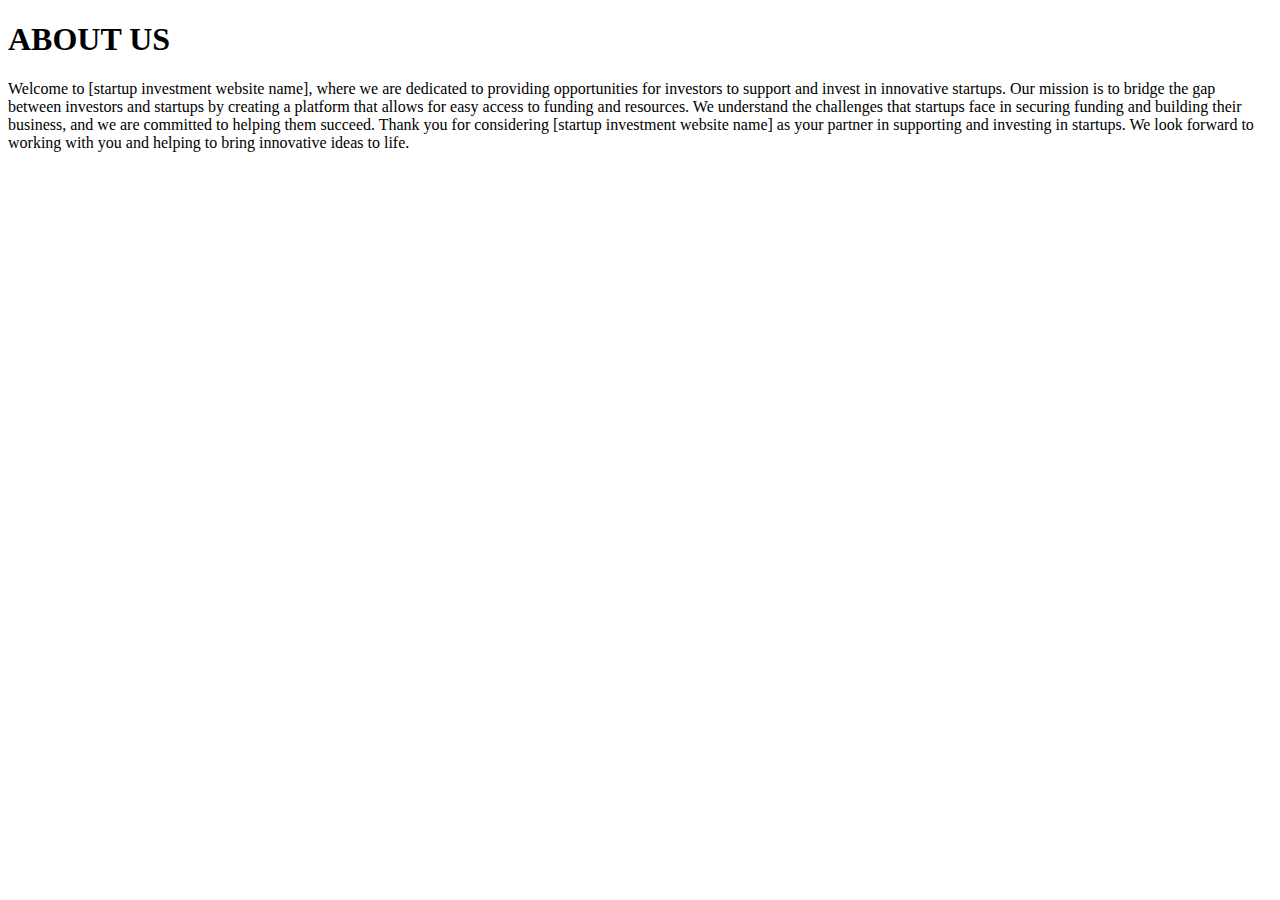
<file: index.html>
<!DOCTYPE html>
<html lang="en">
<head>
    <meta charset="UTF-8">
    <meta http-equiv="X-UA-Compatible" content="IE=edge">
    <meta name="viewport" content="width=device-width, initial-scale=1.0">
    <title>ABOUT US</title>
</head>
<body>
    <h1>ABOUT US</h1>
    <p1>
        Welcome to [startup investment website name], where we are dedicated to providing opportunities for investors to support and invest in innovative startups.
    </p1> 
    <p2>
        Our mission is to bridge the gap between investors and startups by creating a platform that allows for easy access to funding and resources. We understand the challenges that startups face in securing funding and building their business, and we are committed to helping them succeed.
    </p2>
    <p3>
        Thank you for considering [startup investment website name] as your partner in supporting and investing in startups. We look forward to working with you and helping to bring innovative ideas to life.
    </p3>
</body>
</html>
</file>
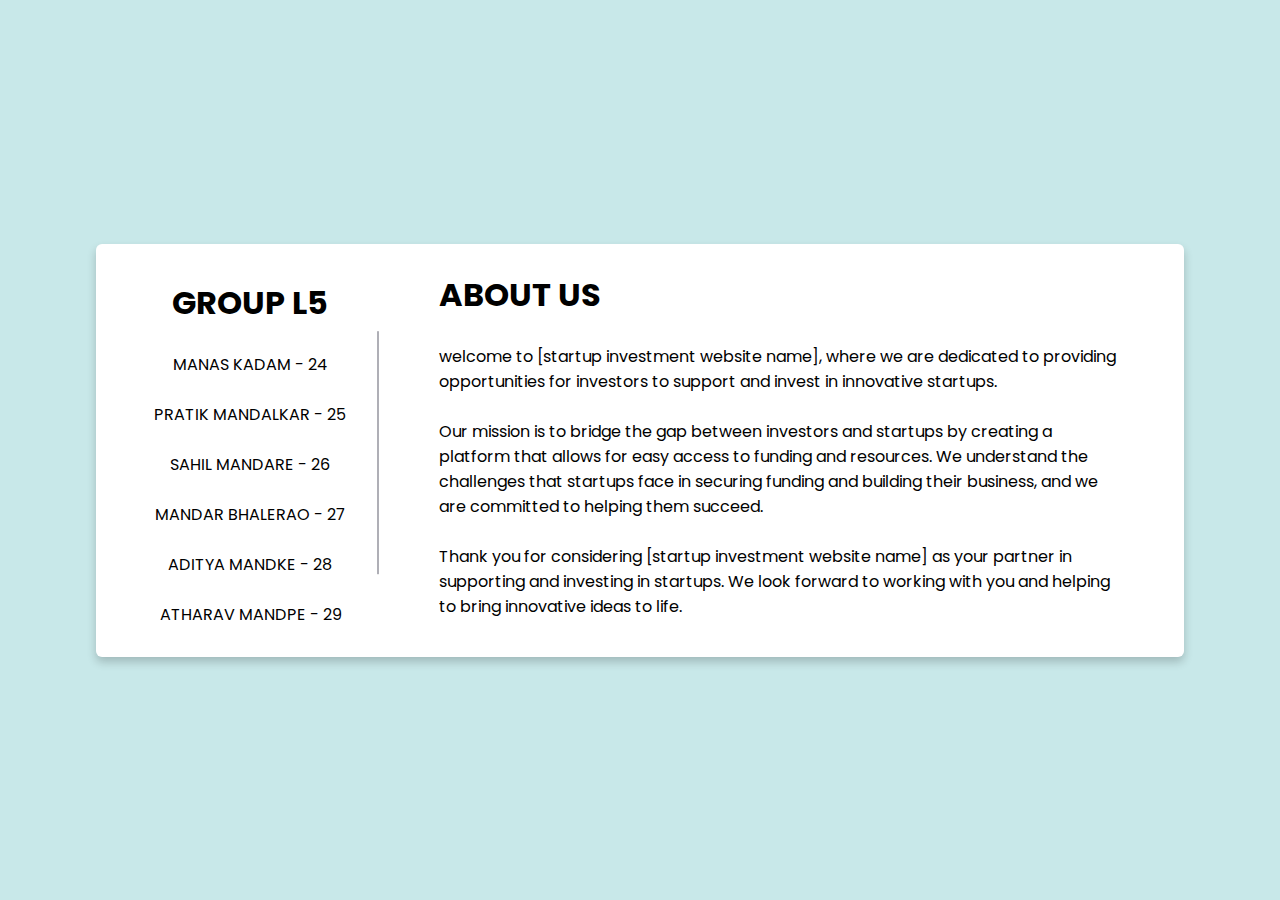
<file: about.html>
<!DOCTYPE html>
<!-- Created By CodingLab - www.codinglabweb.com -->
<html lang="en" dir="ltr">

<head>
    <meta charset="UTF-8">
    <title> Contact Us Form | CodingLab </title>
    <link rel="stylesheet" href="style.css">
    <!-- Fontawesome CDN Link -->
    <link rel="stylesheet" href="https://cdnjs.cloudflare.com/ajax/libs/font-awesome/5.15.2/css/all.min.css" />
    <meta name="viewport" content="width=device-width, initial-scale=1.0">
</head>

<body>
    <div class="container">
        <div class="content">
            <div class="left-side">
                <h1>GROUP L5</h1>
                <p><br>MANAS KADAM - 24</br></p>
                <p><br>PRATIK MANDALKAR - 25</br></p>
                <p><br>SAHIL MANDARE - 26</br></p>
                <p><br>MANDAR BHALERAO - 27</br></p>
                <p><br>ADITYA MANDKE - 28</br></p>
                <p><br>ATHARAV MANDPE - 29</br></p>

            </div>
            <div class="right-side">
                <h1>ABOUT US</h1>
                <p> <br>welcome to [startup investment website name], where we are dedicated to providing opportunities for
                    investors to support and invest in innovative startups.</br><br>
                    Our mission is to bridge the gap between investors and startups by creating a platform that allows
                    for easy access to funding and resources. We understand
                    the challenges that startups face in securing funding and building their business, and we are
                    committed to helping them succeed.</br><br>
                    Thank you for considering [startup investment website name] as your partner in supporting and investing in startups.
                     We look forward to working with you and helping to bring innovative ideas to life.</br>
                </p>

            </div>
           
            </form>
        </div>
    </div>
    </div>
</body>

</html>
</file>
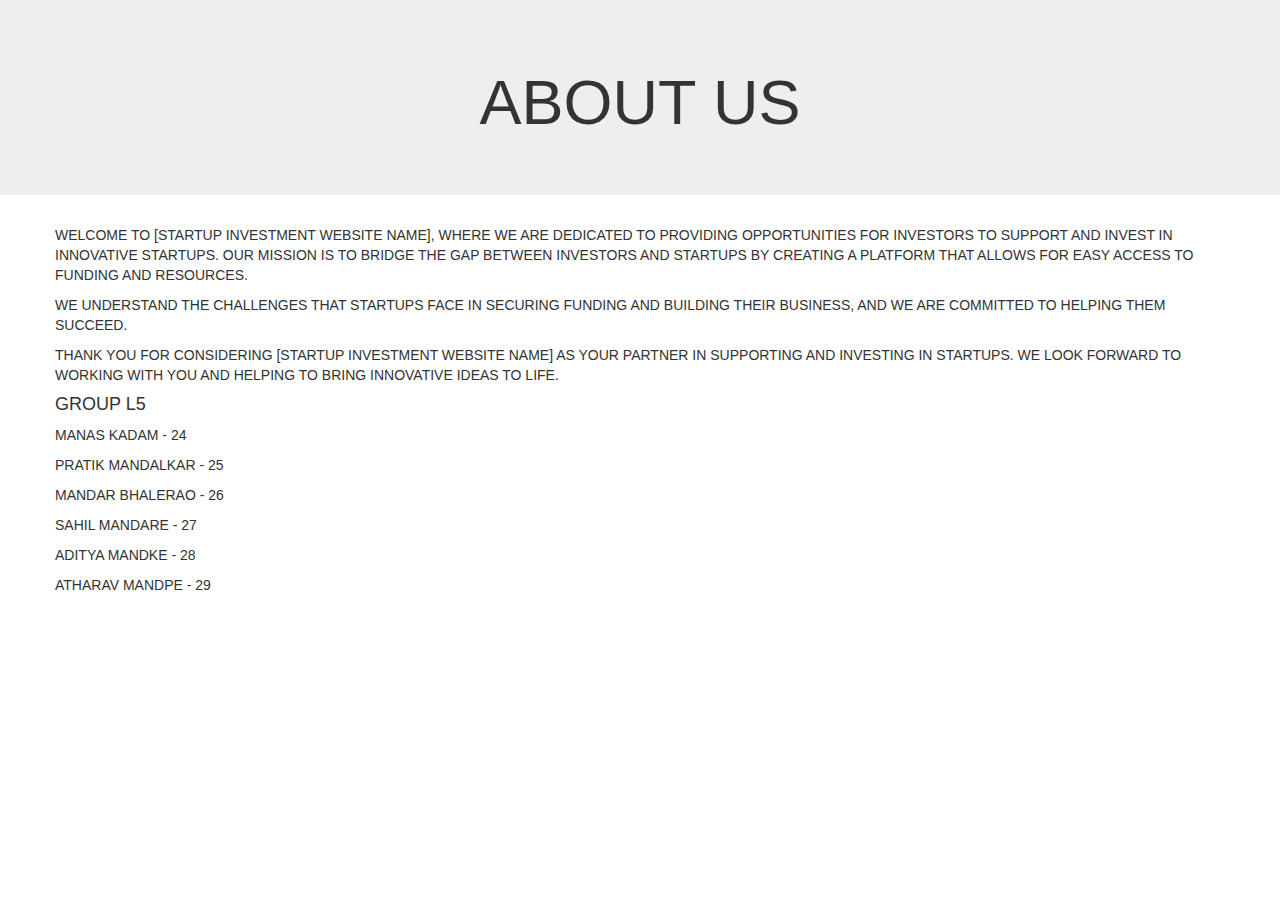
<file: ABOUTUS.html>
<!DOCTYPE html>
<html lang="en">
<head>
  <title>Bootstrap Example</title>
  <meta charset="utf-8">
  <meta name="viewport" content="width=device-width, initial-scale=5">
  <link rel="stylesheet" href="https://maxcdn.bootstrapcdn.com/bootstrap/3.4.1/css/bootstrap.min.css">
  <script src="https://ajax.googleapis.com/ajax/libs/jquery/3.6.4/jquery.min.js"></script>
  <script src="https://maxcdn.bootstrapcdn.com/bootstrap/3.4.1/js/bootstrap.min.js"></script>
</head>
<body>

<div class="jumbotron text-center">
  <h1>ABOUT US</h1>
</div>
  
<div class="container">
  <div class="row">
    <div class="col-sm-4-text-capitalized">
      <p class="text-uppercase">Welcome to [startup investment website name], where we are dedicated to providing opportunities for investors to support and invest in innovative startups.
     Our mission is to bridge the gap between investors and startups by creating a platform that allows for easy access to funding and resources.</p>
      <p class="text-uppercase"> We understand the challenges that startups face in securing funding and building their business, and we are committed to helping them succeed.</p>
      <p class="text-uppercase">
        Thank you for considering [startup investment website name] as your partner in supporting and investing in startups. We look forward to working with you and helping to bring innovative ideas to life.
      </p>
    </div>
    <div class="col-sm-4-LEFT">
        <h4>GROUP L5</h4>
        <P>MANAS KADAM - 24</P>
        <P>PRATIK MANDALKAR - 25</P>
        <P>MANDAR BHALERAO - 26</P>
        <P>SAHIL MANDARE - 27</P>
        <P>ADITYA MANDKE - 28</P>
        <P>ATHARAV MANDPE - 29</P>

  </div>
</div>

</body>
</html>
</file>
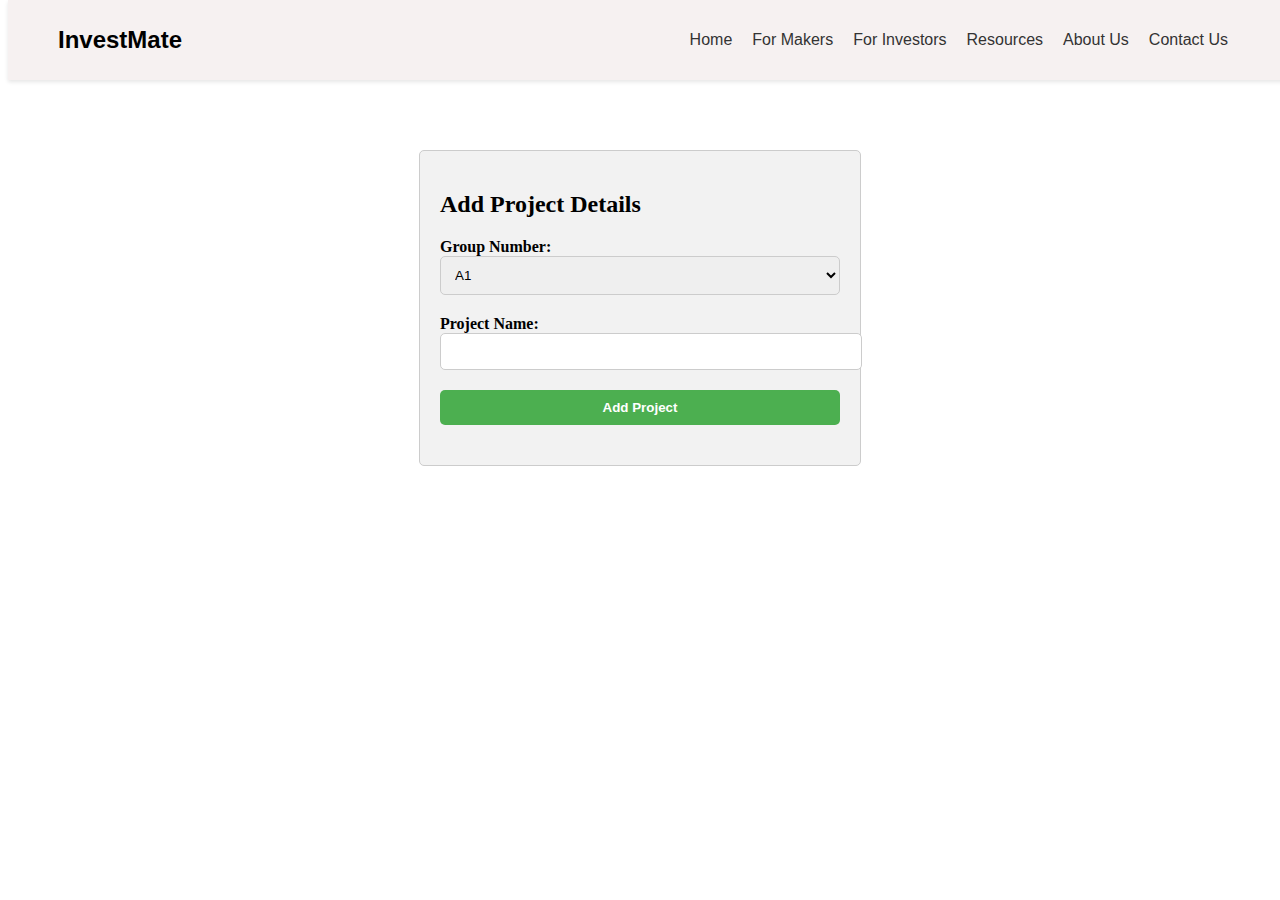
<file: addproject.html>
<!DOCTYPE html>
<html>

<head>
    <title>Add Project Details</title>
    <style>
        .container {
            max-width: 400px;
            margin: 0 auto;
            padding: 20px;
            border: 1px solid #ccc;
            border-radius: 5px;
            background-color: #f2f2f2;
        }

        .form-group {
            margin-bottom: 20px;
        }

        .form-group label {
            display: block;
            font-weight: bold;
        }

        .form-group input,
        .form-group textarea,
        .form-group select {
            width: 100%;
            padding: 10px;
            border-radius: 5px;
            border: 1px solid #ccc;
        }

        .form-group textarea {
            resize: vertical;
        }

        .form-group .btn-submit {
            width: 100%;
            padding: 10px;
            border-radius: 5px;
            border: none;
            background-color: #4CAF50;
            color: #fff;
            font-weight: bold;
        }
    </style>
</head>
<link rel="stylesheet" href="commonStyle.css">

<body>
    <div class="nvbr">
        <nav>
            <div class="logo">
                <h1>InvestMate</h1>
            </div>
            <ul class="nav-links">
                <li><a href="../home.html">Home</a></li>
                <li><a href="register.php">For Makers</a></li>
                <li><a href="../investorLogin/register.php">For Investors</a></li>
                <li><a href="#">Resources</a></li>
                <li><a href="../about.html">About Us</a></li>
                <li><a href="../contact.html">Contact Us</a></li>
            </ul>
        </nav>
    </div>

    <div class="container">
        <h2>Add Project Details</h2>
        <form method="POST" action="submit_project.php">

            <div class="form-group">
                <label for="group_number">Group Number:</label>
                <select name="group_number" required>
                    <optgroup label="Division A">
                        <option value="A1">A1</option>
                        <option value="A2">A2</option>
                        
                        <option value="A2">A2</option>
                        <option value="A3">A3</option>
                        <option value="A4">A4</option>
                        <option value="A5">A5</option>
                        <option value="A6">A6</option>
                        <option value="A7">A7</option>
                        <option value="A8">A8</option>
                        <option value="A9">A9</option>
                        <option value="A10">A10</option>
                        <option value="A11">A11</option>
                        <option value="A12">A12</option>
                    </optgroup>

                    <optgroup label="Division B">
                        <option value="B1">B1</option>
                        <option value="B2">B2</option>
                        <option value="B3">B3</option>
                        <option value="B4">B4</option>
                        <option value="B5">B5</option>
                        <option value="B6">B6</option>
                        <option value="B7">B7</option>
                        <option value="B8">B8</option>
                        <option value="B9">B9</option>
                        <option value="B10">B10</option>
                        <option value="B11">B11</option>
                        <option value="B12">B12</option>
                    </optgroup>

                    <optgroup label="Division C">
                        <option value="C1">C1</option>
                        <option value="C2">C2</option>
                        <option value="C3">C3</option>
                        <option value="C4">C4</option>
                        <option value="C5">C5</option>
                        <option value="C6">C6</option>
                        <option value="C7">C7</option>
                        <option value="C8">C8</option>
                        <option value="C9">C9</option>
                        <option value="C10">C10</option>
                        <option value="C11">C11</option>
                        <option value="C12">C12</option>
                    </optgroup>

                    <optgroup label="Group D">
                        <option value="D1">D1</option>
                        <option value="D2">D2</option>
                        <option value="D3">D3</option>
                        <option value="D4">D4</option>
                        <option value="D5">D5</option>
                        <option value="D6">D6</option>
                        <option value="D7">D7</option>
                        <option value="D8">D8</option>
                        <option value="D9">D9</option>
                        <option value="D10">D10</option>
                        <option value="D11">D11</option>
                        <option value="D12">D12</option>
                    </optgroup>

                    <optgroup label="Group E">
                        <option value="E1">E1</option>
                        <option value="E2">E2</option>
                        <option value="E3">E3</option>
                        <option value="E4">E4</option>
                        <option value="E5">E5</option>
                        <option value="E6">E6</option>
                        <option value="E7">E7</option>
                        <option value="E8">E8</option>
                        <option value="E9">E9</option>
                        <option value="E10">E10</option>
                        <option value="E11">E11</option>
                        <option value="E12">E12</option>
                    </optgroup>

                    <optgroup label="Group F">
                        <option value="F1">F1</option>
                        <option value="F2">F2</option>
                        <option value="F3">F3</option>
                        <option value="F4">F4</option>
                        <option value="F5">F5</option>
                        <option value="F6">F6</option>
                        <option value="F7">F7</option>
                        <option value="F8">F8</option>
                        <option value="F9">F9</option>
                        <option value="F10">F10</option>
                        <option value="F11">F11</option>
                        <option value="F12">F12</option>
                    </optgroup>

                    <optgroup label="Group G">
                        <option value="G1">G1</option>
                        <option value="G2">G2</option>
                        <option value="G3">G3</option>
                        <option value="G4">G4</option>
                        <option value="G5">G5</option>
                        <option value="G6">G6</option>
                        <option value="G7">G7</option>
                        <option value="G8">G8</option>
                        <option value="G9">G9</option>
                        <option value="G10">G10</option>
                        <option value="G11">G11</option>
                        <option value="G12">G12</option>
                    </optgroup>

                    <optgroup label="Group H">
                        <option value="H1">H1</option>
                        <option value="H2">H2</option>
                        <option value="H3">H3</option>
                        <option value="H4">H4</option>
                        <option value="H5">H5</option>
                        <option value="H6">H6</option>
                        <option value="H7">H7</option>
                        <option value="H8">H8</option>
                        <option value="H9">H9</option>
                        <option value="H10">H10</option>
                        <option value="H11">H11</option>
                        <option value="H12">H12</option>
                    </optgroup>


                    <optgroup label="Group I">
                        <option value="I1">I1</option>
                        <option value="I2">I2</option>
                        <option value="I3">I3</option>
                        <option value="I4">I4</option>
                        <option value="I5">I5</option>
                        <option value="I6">I6</option>
                        <option value="I7">I7</option>
                        <option value="I8">I8</option>
                        <option value="I9">I9</option>
                        <option value="I10">I10</option>
                        <option value="I11">I11</option>
                        <option value="I12">I12</option>
                    </optgroup>

                    <optgroup label="Group J">
                        <option value="J1">J1</option>
                        <option value="J2">J2</option>
                        <option value="J3">J3</option>
                        <option value="J4">J4</option>
                        <option value="J5">J5</option>
                        <option value="J6">J6</option>
                        <option value="J7">J7</option>
                        <option value="J8">J8</option>
                        <option value="J9">J9</option>
                        <option value="J10">J10</option>
                        <option value="J11">J11</option>
                        <option value="J12">J12</option>
                    </optgroup>

                    <optgroup label="Group K">
                        <option value="K1">K1</option>
                        <option value="K2">K2</option>
                        <option value="K3">K3</option>
                        <option value="K4">K4</option>
                        <option value="K5">K5</option>
                        <option value="K6">K6</option>
                        <option value="K7">K7</option>
                        <option value="K8">K8</option>
                        <option value="K9">K9</option>
                        <option value="K10">K10</option>
                        <option value="K11">K11</option>
                        <option value="K12">K12</option>
                    </optgroup>

                    <optgroup label="Group L">
                        <option value="L1">L1</option>
                        <option value="L2">L2</option>
                        <option value="L3">L3</option>
                        <option value="L4">L4</option>
                        <option value="L5">L5</option>
                        <option value="L6">L6</option>
                        <option value="L7">L7</option>
                        <option value="L8">L8</option>
                        <option value="L9">L9</option>
                        <option value="L10">L10</option>
                        <option value="L11">L11</option>
                        <option value="L12">L12</option>
                    </optgroup>

                    <optgroup label="Group M">
                        <option value="M1">M1</option>
                        <option value="M2">M2</option>
                        <option value="M3">M3</option>
                        <option value="M4">M4</option>
                        <option value="M5">M5</option>
                        <option value="M6">M6</option>
                        <option value="M7">M7</option>
                        <option value="M8">M8</option>
                        <option value="M9">M9</option>
                        <option value="M10">M10</option>
                        <option value="M11">M11</option>
                        <option value="M12">M12</option>
                    </optgroup>

                    <optgroup label="Group N">
                        <option value="N1">N1</option>
                        <option value="N2">N2</option>
                        <option value="N3">N3</option>
                        <option value="N4">N4</option>
                        <option value="N5">N5</option>
                        <option value="N6">N6</option>
                        <option value="N7">N7</option>
                        <option value="N8">N8</option>
                        <option value="N9">N9</option>
                        <option value="N10">N10</option>
                        <option value="N11">N11</option>
                        <option value="N12">N12</option>
                    </optgroup>

                    <optgroup label="Group O">
                        <option value="O1">O1</option>
                        <option value="O2">O2</option>
                        <option value="O3">O3</option>
                        <option value="O4">O4</option>
                        <option value="O5">O5</option>
                        <option value="O6">O6</option>
                        <option value="O7">O7</option>
                        <option value="O8">O8</option>
                        <option value="O9">O9</option>
                        <option value="O10">O10</option>
                        <option value="O11">O11</option>
                        <option value="O12">O12</option>
                    </optgroup>

                    <optgroup label="Group P">
                        <option value="P1">P1</option>
                        <option value="P2">P2</option>
                        <option value="P3">P3</option>
                        <option value="P4">P4</option>
                        <option value="P5">P5</option>
                        <option value="P6">P6</option>
                        <option value="P7">P7</option>
                        <option value="P8">P8</option>
                        <option value="P9">P9</option>
                        <option value="P10">P10</option>
                        <option value="P11">P11</option>
                        <option value="P12">P12</option>
                    </optgroup>

                    <optgroup label="Group Q">
                        <option value="Q1">Q1</option>
                        <option value="Q2">Q2</option>
                        <option value="Q3">Q3</option>
                        <option value="Q4">Q4</option>
                        <option value="Q5">Q5</option>
                        <option value="Q6">Q6</option>
                        <option value="Q7">Q7</option>
                        <option value="Q8">Q8</option>
                        <option value="Q9">Q9</option>
                        <option value="Q10">Q10</option>
                        <option value="Q11">Q11</option>
                        <option value="Q12">Q12</option>
                    </optgroup>

                    <optgroup label="Group R">
                        <option value="R1">R1</option>
                        <option value="R2">R2</option>
                        <option value="R3">R3</option>
                        <option value="R4">R4</option>
                        <option value="R5">R5</option>
                        <option value="R6">R6</option>
                        <option value="R7">R7</option>
                        <option value="R8">R8</option>
                        <option value="R9">R9</option>
                        <option value="R10">R10</option>
                        <option value="R11">R11</option>
                        <option value="R12">R12</option>
                    </optgroup>

                    <optgroup label="Division S">
                        <option value="S1">S1</option>
                        <option value="S2">S2</option>
                        <option value="S3">S3</option>
                        <option value="S4">S4</option>
                        <option value="S5">S5</option>
                        <option value="S6">S6</option>
                        <option value="S7">S7</option>
                        <option value="S8">S8</option>
                        <option value="S9">S9</option>
                        <option value="S10">S10</option>
                        <option value="S11">S11</option>
                        <option value="S12">S12</option>
                        <!-- Rest of the options -->
                    </optgroup>
                </select>
            </div>

            <div class="form-group">
                <label for="project_name">Project Name:</label>
                <input type="text" name="project_name" required>
            </div>
            <!-- <div class="form-group">
                <label for="type">Type:</label>
                <select name="type" required>
                    <option value="hardware">Hardware</option>
                    <option value="software">Software</option>
                    <option value="both">Both</option>
                </select>
            </div>
            <div class="form-group">
                <label for="description">Description:</label>
                <textarea name="description" rows="5" required></textarea>
            </div>
            <div class="form-group">
                <label for="equity">Equity to Dilute:</label>
                <input type="number" name="equity" required>
            </div>
            <div class="form-group">
                <label for="funds_required">Funds Required:</label>
                <input type="number" name="funds_required" required>
            </div>
            <div class="form-group">
                <label for="future_scope">Future Scope:</label>
                <textarea name="future_scope" rows="5" required></textarea>
            </div>
            <div class="form-group">
                <label for="expected_returns">Expected Returns:</label>
                <input type="number" name="expected_returns" required>
            </div> -->
            <div class="form-group">
                <input type="submit" class="btn-submit" value="Add Project">
            </div>
        </form>
    </div>
</body>

</html>
</file>
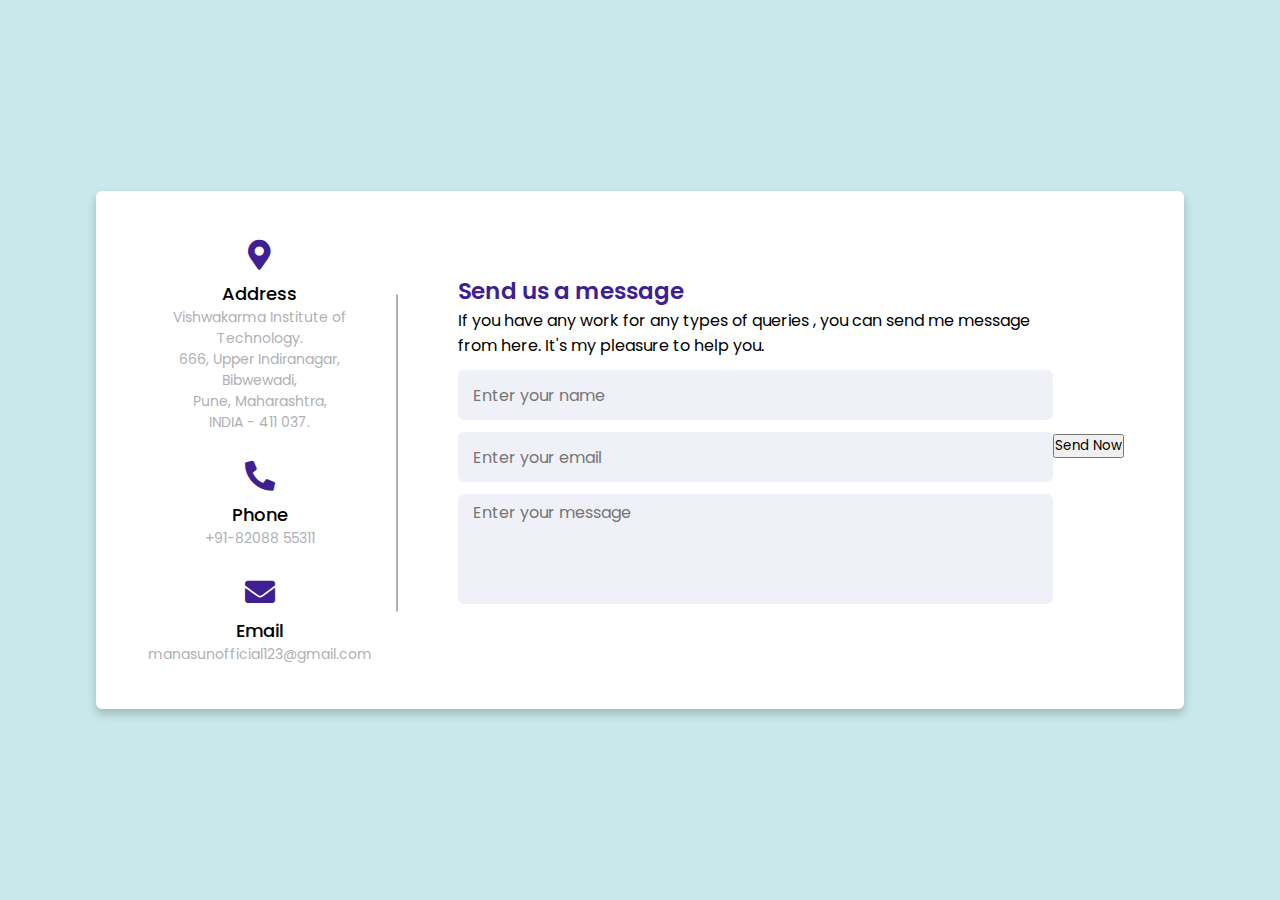
<file: html.html>
<!DOCTYPE html>
<!-- Created By CodingLab - www.codinglabweb.com -->
<html lang="en" dir="ltr">
  <head>
    <meta charset="UTF-8">
   <title> Contact Us Form  | CodingLab </title>
    <link rel="stylesheet" href="style.css">
    <!-- Fontawesome CDN Link -->
    <link rel="stylesheet" href="https://cdnjs.cloudflare.com/ajax/libs/font-awesome/5.15.2/css/all.min.css"/>
     <meta name="viewport" content="width=device-width, initial-scale=1.0">
   </head>
<body>
  <div class="container">
    <div class="content">
      <div class="left-side">
        <div class="address details">
          <i class="fas fa-map-marker-alt"></i>
          <div class="topic">Address</div>
          <div class="text-one">Vishwakarma Institute of Technology.</div>
          <div class="text-two"> 666, Upper Indiranagar, Bibwewadi,</div>
          <div class="text-two">Pune, Maharashtra,</div>
          <div class="text-two">INDIA - 411 037.
        </div></div>
        <div class="phone details">
          <i class="fas fa-phone-alt"></i>
          <div class="topic">Phone</div>
          <div class="text-one">+91-82088 55311</div>
        </div>
        <div class="email details">
          <i class="fas fa-envelope"></i>
          <div class="topic">Email</div>
          <div class="text-one">manasunofficial123@gmail.com</div>
        </div>
      </div>
      <div class="right-side">
        <div class="topic-text">Send us a message</div>
        <p>If you have any work for any types of queries , you can send me message from here. It's my pleasure to help you.</p>
      <form action="#">
        <div class="input-box">
          <input type="text" placeholder="Enter your name">
        </div>
        <div class="input-box">
          <input type="text" placeholder="Enter your email">
        </div>
        <div class="input-box message-box">
            <textarea placeholder="Enter your message"></textarea>
        </div>
          
        </div>
        <div class="button">
          <input type="button" value="Send Now" >
        </div>
      </form>
    </div>
    </div>
  </div>
</body>
</html>
</file>
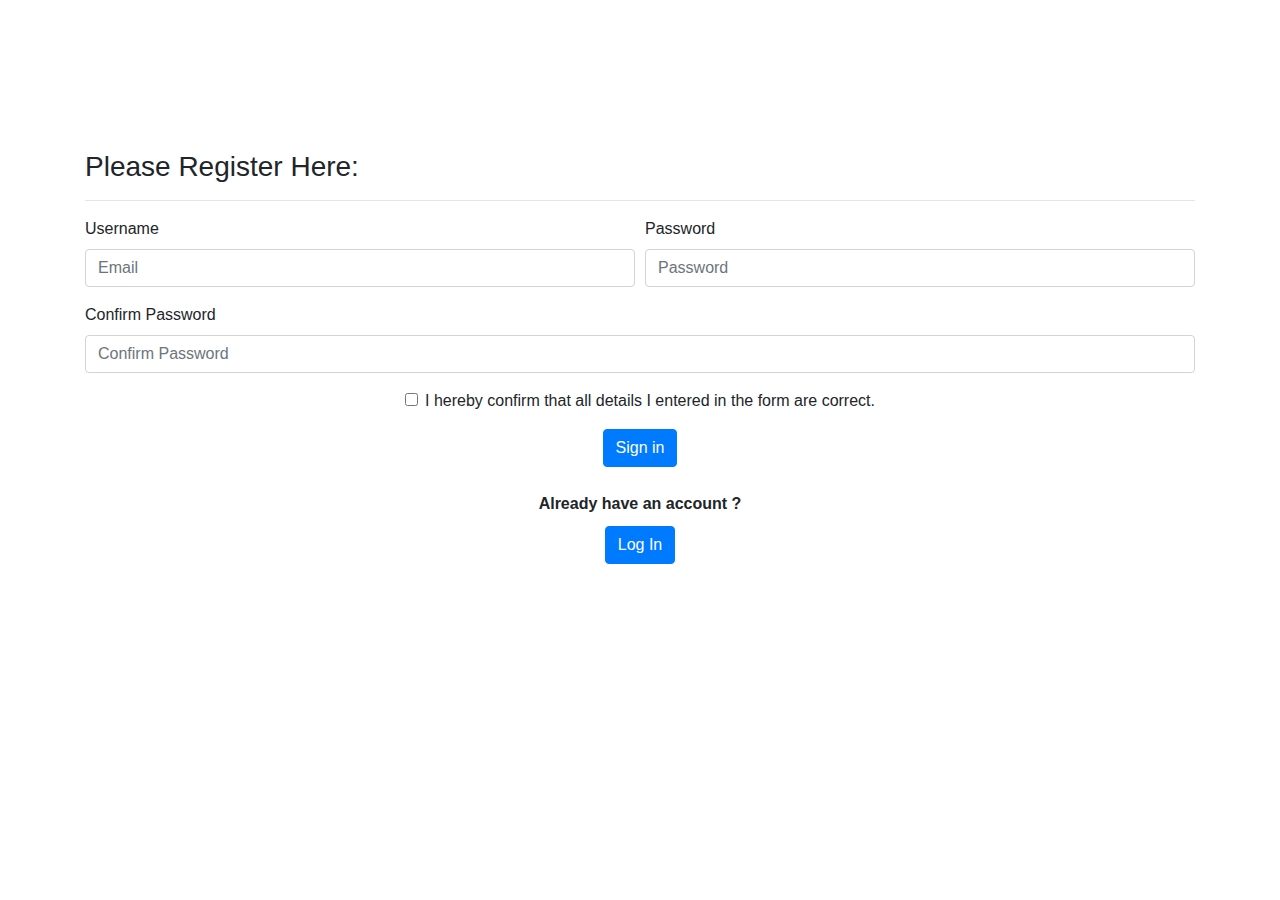
<file: investor.html>
<!doctype html>
<html lang="en">
  <head>
    <!-- Required meta tags -->
    <meta charset="utf-8">
    <meta name="viewport" content="width=device-width, initial-scale=1, shrink-to-fit=no">

    <!-- Bootstrap CSS -->
    <link rel="stylesheet" href="https://stackpath.bootstrapcdn.com/bootstrap/4.3.1/css/bootstrap.min.css" integrity="sha384-ggOyR0iXCbMQv3Xipma34MD+dH/1fQ784/j6cY/iJTQUOhcWr7x9JvoRxT2MZw1T" crossorigin="anonymous">
    <link rel="stylesheet" href="commonStyle.css">

    <title>Register</title>
  </head>
  <body>
  
 <!-- <div class="nvbr">
  <nav>
      <div class="logo">
        <h1>InvestMate</h1>
      </div>
      <ul class="nav-links">
      <li><a href="../home.html">Home</a></li>
        <li><a href="../makerLogin/register.php">For Makers</a></li>
        <li><a href="register.php">For Investors</a></li>
        <li><a href="#">Resources</a></li>
        <li><a href="../about.html">About Us</a></li>
        <li><a href="../contact.html">Contact Us</a></li>
      </ul>
    </nav>
  </div> -->

<div class="container mt-4">
<h3>Please Register Here:</h3>
<hr>
<form action="" method="post">
  <div class="form-row">
    <div class="form-group col-md-6">
      <label for="inputEmail4">Username</label>
      <input type="text" class="form-control" name="username" id="inputEmail4" placeholder="Email">
    </div>
    <div class="form-group col-md-6">
      <label for="inputPassword4">Password</label>
      <input type="password" class="form-control" name ="password" id="inputPassword4" placeholder="Password">
    </div>
  </div>
  <div class="form-group">
      <label for="inputPassword4">Confirm Password</label>
      <input type="password" class="form-control" name ="confirm_password" id="inputPassword" placeholder="Confirm Password">
    </div>
  </div>
  <center><div class="form-group">
   <div class="form-check">
      <input class="form-check-input" type="checkbox" id="gridCheck">
      <label class="form-check-label" for="gridCheck">
      I hereby confirm that all details I entered in the form are correct.
      </label>
    </div>
  </div>
  <button type="submit" class="btn btn-primary">Sign in</button>
</form>

<p style=" margin-bottom: 10px; margin-top: 25px;;"><strong>Already have an account ? </strong></p>
<form action="login.php">
  <button  type="submit" class="btn btn-primary">Log In</button>
</form>

</div></center>

    <!-- Optional JavaScript -->
    <!-- jQuery first, then Popper.js, then Bootstrap JS -->
    <script src="https://code.jquery.com/jquery-3.3.1.slim.min.js" integrity="sha384-q8i/X+965DzO0rT7abK41JStQIAqVgRVzpbzo5smXKp4YfRvH+8abtTE1Pi6jizo" crossorigin="anonymous"></script>
    <script src="https://cdnjs.cloudflare.com/ajax/libs/popper.js/1.14.7/umd/popper.min.js" integrity="sha384-UO2eT0CpHqdSJQ6hJty5KVphtPhzWj9WO1clHTMGa3JDZwrnQq4sF86dIHNDz0W1" crossorigin="anonymous"></script>
    <script src="https://stackpath.bootstrapcdn.com/bootstrap/4.3.1/js/bootstrap.min.js" integrity="sha384-JjSmVgyd0p3pXB1rRibZUAYoIIy6OrQ6VrjIEaFf/nJGzIxFDsf4x0xIM+B07jRM" crossorigin="anonymous"></script>
  </body>
</html>
</file>
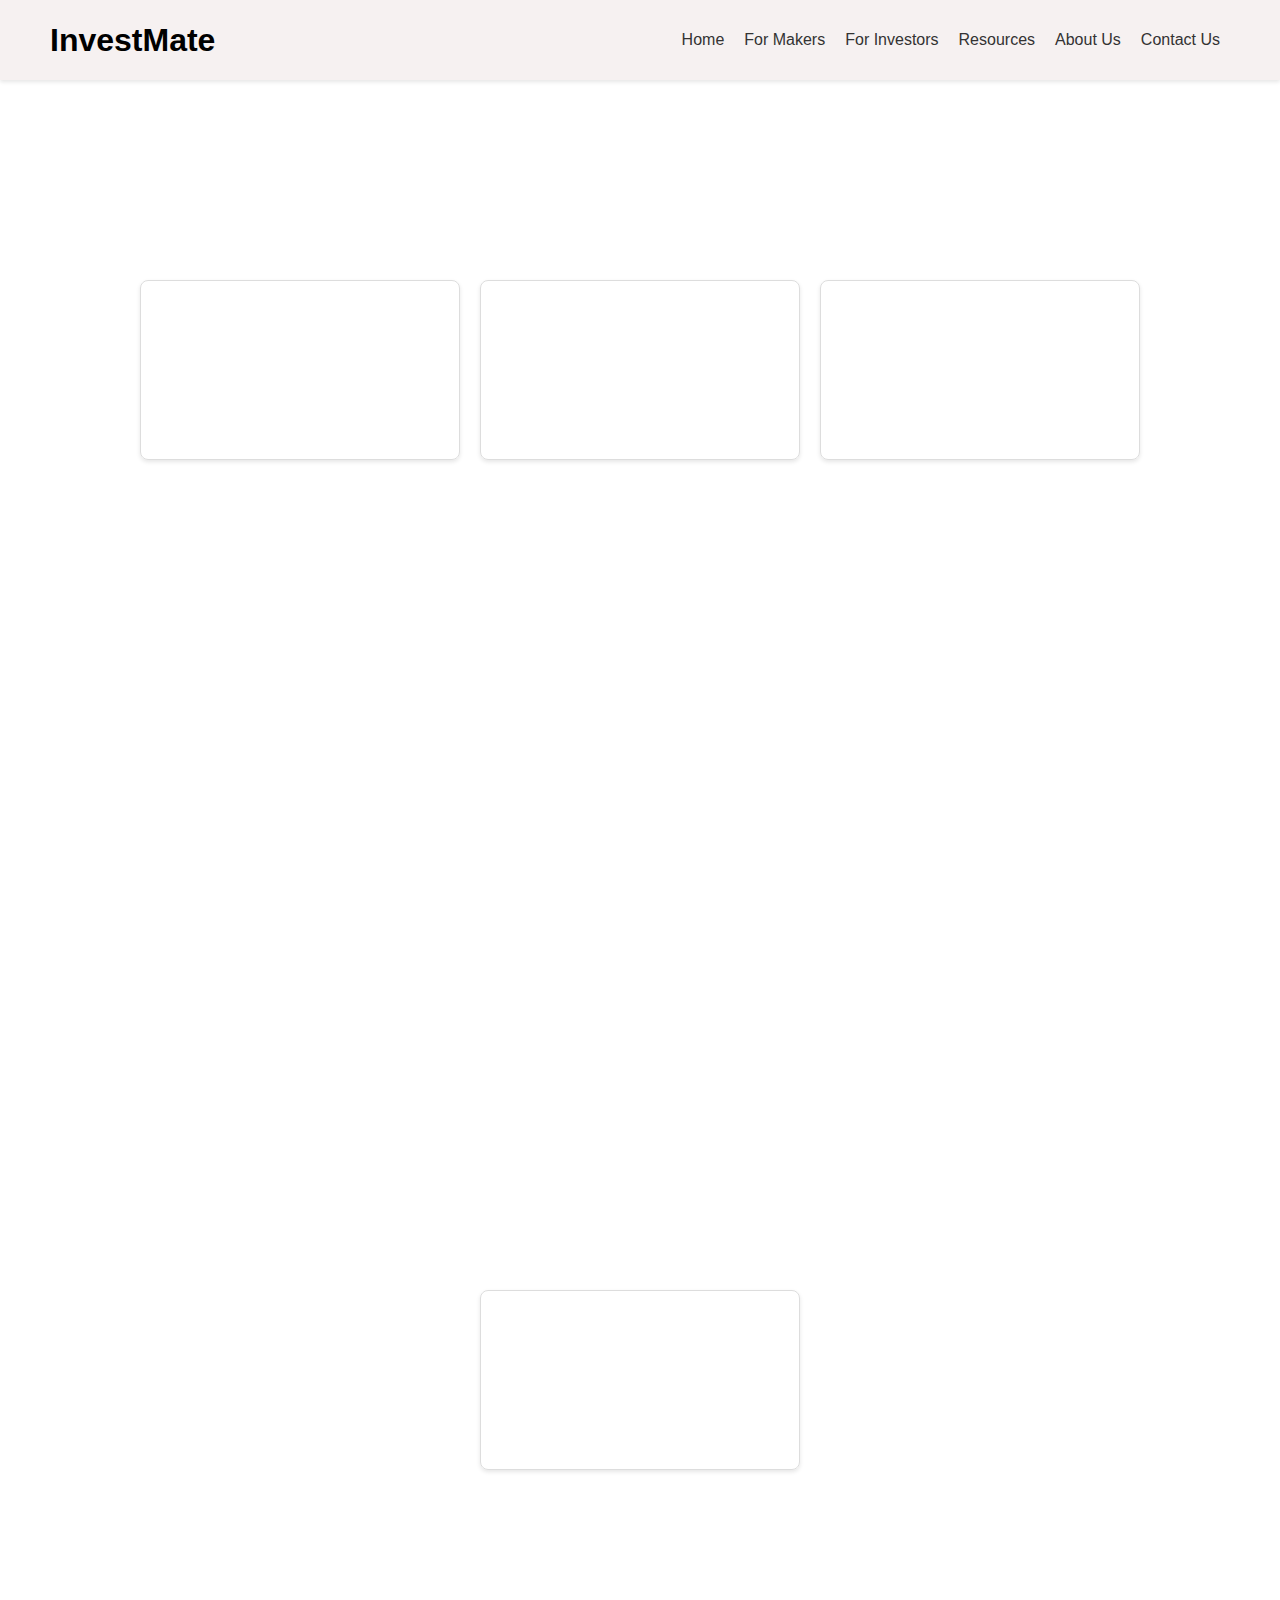
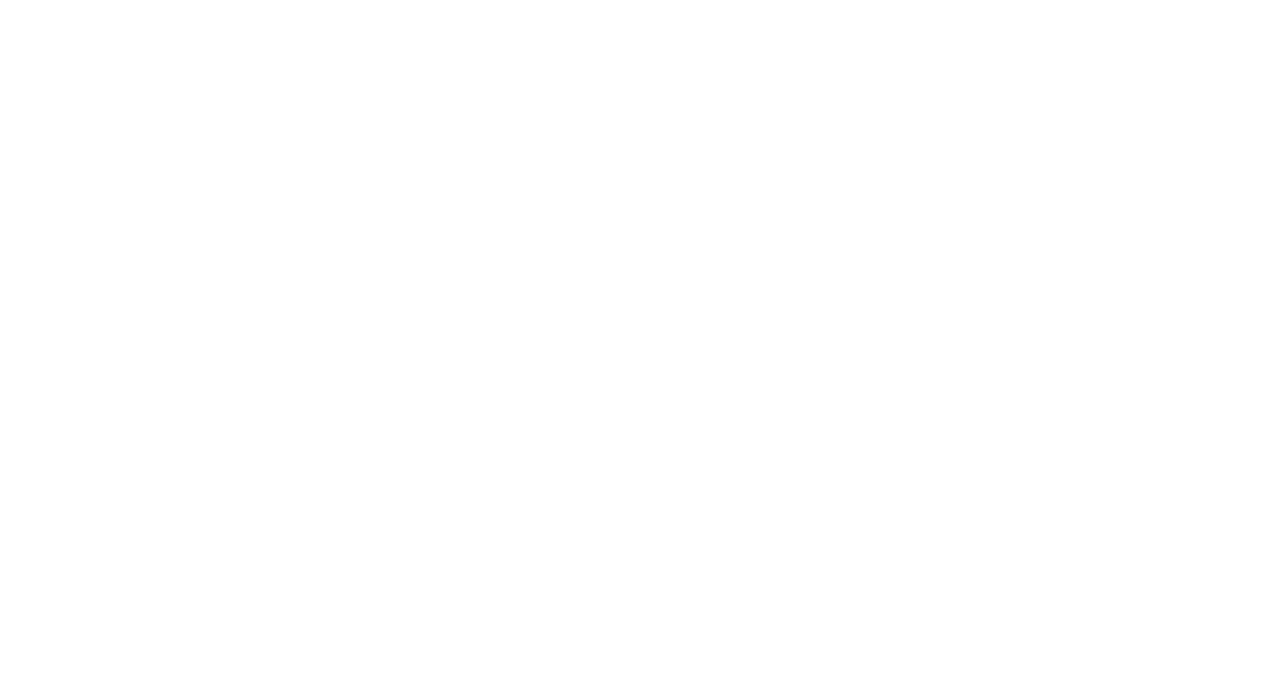
<file: resources.html>
<!DOCTYPE html>
<html lang="en">
<head>
    <meta charset="UTF-8">
    <meta http-equiv="X-UA-Compatible" content="IE=edge">
    <meta name="viewport" content="width=device-width, initial-scale=1.0">
    <title>Document</title>
    <link rel="stylesheet" href="styles.css">
    <style>
      nav {
        margin-bottom: 200px;
      }
      .video-container {
          display: flex;
          justify-content: center;
          gap: 20px;
          margin-top: 20px;
      }
  </style>
  
</head>
<body>
    <nav>
        <div class="logo">
          <h1>InvestMate</h1>
        </div>
        <ul class="nav-links">
          <li><a href="../home.html">Home</a></li>
          <li><a href="../makerLogin/register.php"">For Makers</a></li>
          <li><a href="../investorLogin/register.php">For Investors</a></li>
          <li><a href="resources.html">Resources</a></li>
          <li><a href="../about.html">About Us</a></li>
          <li><a href="../contact.html">Contact Us</a></li>
        </ul>
    </nav>

  <div class="video-container">
    <iframe src="https://www.youtube.com/embed/6rsFKvq8zwI"></iframe>
    <iframe src="https://www.youtube.com/embed/93LLYkn8wls"></iframe>
    <iframe src="https://www.youtube.com/embed/Kwiu95BHZkA"></iframe>
    <iframe src="https://www.youtube.com/embed/LylWjW9OTtw"></iframe>
    </div>
    
    
</body>
</html>
</file>
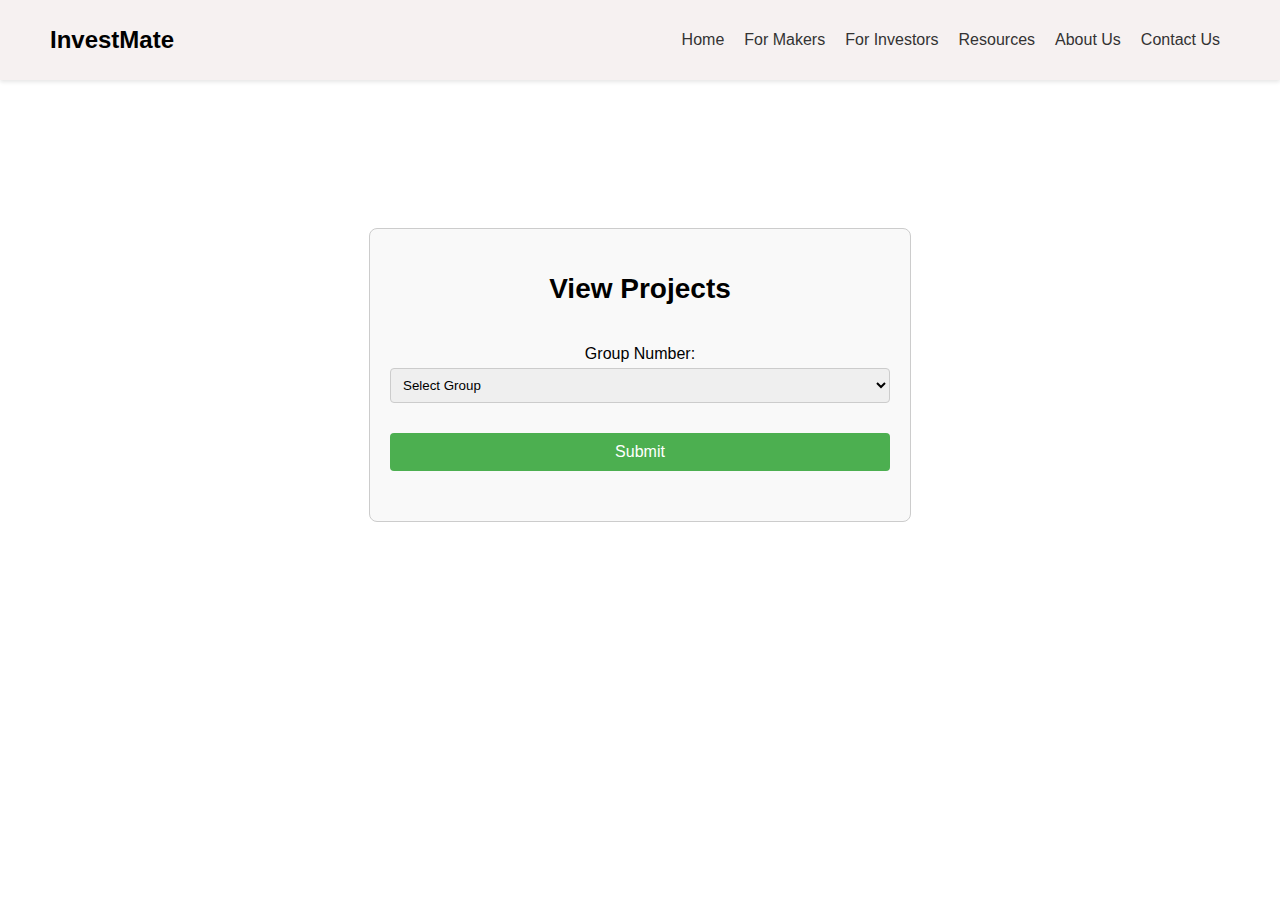
<file: viewproject.html>
<!DOCTYPE html>
<html>

<head>
    <title>Projects</title>
    <link rel="stylesheet" href="commonStyle.css">
    <style>
        body {
            display: flex;
            justify-content: center;
            align-items: center; /* Align content vertically and horizontally */
            height: 50vh;
        }

        .nvbr {
            margin-bottom: 10px;
        }

        .container {
            max-width: 500px;
            width: 100%;
            padding: 20px;
            border: 1px solid #ccc;
            border-radius: 8px;
            background-color: #f9f9f9;
            text-align: center;
        }

        .container h2 {
            font-family: Arial, sans-serif;
            font-size: 24px;
            margin-bottom: 40px;
        }

        .form-group {
            margin-bottom: 30px;
        }

        .form-group label {
            display: block;
            margin-bottom: 5px;
            font-family: Arial, sans-serif;
            font-size: 16px;
        }

        .form-group select {
            width: 100%;
            padding: 8px;
            border: 1px solid #ccc;
            border-radius: 4px;
        }

        .form-group .btn-submit {
            display: block;
            width: 100%;
            padding: 10px;
            background-color: #4caf50;
            color: #fff;
            border: none;
            border-radius: 4px;
            cursor: pointer;
            font-family: Arial, sans-serif;
            font-size: 16px;
        }

        .form-group .btn-submit:hover {
            background-color: #45a049;
        }
    </style>
</head>

<body>
    <div class="nvbr">
        <nav>
            <div class="logo">
                <h1>InvestMate</h1>
            </div>
            <ul class="nav-links">
                <li><a href="../home.html">Home</a></li>
                <li><a href="../makerLogin/register.php">For Makers</a></li>
                <li><a href="register.php">For Investors</a></li>
                <li><a href="#">Resources</a></li>
                <li><a href="../about.html">About Us</a></li>
                <li><a href="../contact.html">Contact Us</a></li>
            </ul>
        </nav>
    </div>

    <div class="container">
        <h2 style="font-family: Arial, sans-serif; font-size: 28px;">View Projects</h2>
        <form method="POST" action="">
            <div class="form-group">
                <label for="group_number">Group Number:</label>
                <select name="group_number" required>
                    <option value="">Select Group</option>
                    <optgroup label="Division A">
                        <option value="A1">A1</option>
                        <option value="A2">A2</option>
                        <option value="A3">A3</option>
                        <option value="A4">A4</option>
                        <option value="A5">A5</option>
                        <option value="A6">A6</option>
                        <option value="A7">A7</option>
                        <option value="A8">A8</option>
                        <option value="A9">A9</option>
                        <option value="A10">A10</option>
                        <option value="A11">A11</option>
                        <option value="A12">A12</option>
                    </optgroup>

                    <optgroup label="Division B">
                        <option value="B1">B1</option>
                        <option value="B2">B2</option>
                        <option value="B3">B3</option>
                        <option value="B4">B4</option>
                        <option value="B5">B5</option>
                        <option value="B6">B6</option>
                        <option value="B7">B7</option>
                        <option value="B8">B8</option>
                        <option value="B9">B9</option>
                        <option value="B10">B10</option>
                        <option value="B11">B11</option>
                        <option value="B12">B12</option>
                    </optgroup>

                    <optgroup label="Division C">
                        <option value="C1">C1</option>
                        <option value="C2">C2</option>
                        <option value="C3">C3</option>
                        <option value="C4">C4</option>
                        <option value="C5">C5</option>
                        <option value="C6">C6</option>
                        <option value="C7">C7</option>
                        <option value="C8">C8</option>
                        <option value="C9">C9</option>
                        <option value="C10">C10</option>
                        <option value="C11">C11</option>
                        <option value="C12">C12</option>
                    </optgroup>

                    <optgroup label="Division D">
                        <option value="D1">D1</option>
                        <option value="D2">D2</option>
                        <option value="D3">D3</option>
                        <option value="D4">D4</option>
                        <option value="D5">D5</option>
                        <option value="D6">D6</option>
                        <option value="D7">D7</option>
                        <option value="D8">D8</option>
                        <option value="D9">D9</option>
                        <option value="D10">D10</option>
                        <option value="D11">D11</option>
                        <option value="D12">D12</option>
                    </optgroup>

                    <optgroup label="Division E">
                        <option value="E1">E1</option>
                        <option value="E2">E2</option>
                        <option value="E3">E3</option>
                        <option value="E4">E4</option>
                        <option value="E5">E5</option>
                        <option value="E6">E6</option>
                        <option value="E7">E7</option>
                        <option value="E8">E8</option>
                        <option value="E9">E9</option>
                        <option value="E10">E10</option>
                        <option value="E11">E11</option>
                        <option value="E12">E12</option>
                    </optgroup>

                    <optgroup label="Division F">
                        <option value="F1">F1</option>
                        <option value="F2">F2</option>
                        <option value="F3">F3</option>
                        <option value="F4">F4</option>
                        <option value="F5">F5</option>
                        <option value="F6">F6</option>
                        <option value="F7">F7</option>
                        <option value="F8">F8</option>
                        <option value="F9">F9</option>
                        <option value="F10">F10</option>
                        <option value="F11">F11</option>
                        <option value="F12">F12</option>
                    </optgroup>

                    <optgroup label="Division G">
                        <option value="G1">G1</option>
                        <option value="G2">G2</option>
                        <option value="G3">G3</option>
                        <option value="G4">G4</option>
                        <option value="G5">G5</option>
                        <option value="G6">G6</option>
                        <option value="G7">G7</option>
                        <option value="G8">G8</option>
                        <option value="G9">G9</option>
                        <option value="G10">G10</option>
                        <option value="G11">G11</option>
                        <option value="G12">G12</option>
                    </optgroup>

                    <optgroup label="Division H">
                        <option value="H1">H1</option>
                        <option value="H2">H2</option>
                        <option value="H3">H3</option>
                        <option value="H4">H4</option>
                        <option value="H5">H5</option>
                        <option value="H6">H6</option>
                        <option value="H7">H7</option>
                        <option value="H8">H8</option>
                        <option value="H9">H9</option>
                        <option value="H10">H10</option>
                        <option value="H11">H11</option>
                        <option value="H12">H12</option>
                    </optgroup>


                    <optgroup label="Division I">
                        <option value="I1">I1</option>
                        <option value="I2">I2</option>
                        <option value="I3">I3</option>
                        <option value="I4">I4</option>
                        <option value="I5">I5</option>
                        <option value="I6">I6</option>
                        <option value="I7">I7</option>
                        <option value="I8">I8</option>
                        <option value="I9">I9</option>
                        <option value="I10">I10</option>
                        <option value="I11">I11</option>
                        <option value="I12">I12</option>
                    </optgroup>

                    <optgroup label="Division J">
                        <option value="J1">J1</option>
                        <option value="J2">J2</option>
                        <option value="J3">J3</option>
                        <option value="J4">J4</option>
                        <option value="J5">J5</option>
                        <option value="J6">J6</option>
                        <option value="J7">J7</option>
                        <option value="J8">J8</option>
                        <option value="J9">J9</option>
                        <option value="J10">J10</option>
                        <option value="J11">J11</option>
                        <option value="J12">J12</option>
                    </optgroup>

                    <optgroup label="Division K">
                        <option value="K1">K1</option>
                        <option value="K2">K2</option>
                        <option value="K3">K3</option>
                        <option value="K4">K4</option>
                        <option value="K5">K5</option>
                        <option value="K6">K6</option>
                        <option value="K7">K7</option>
                        <option value="K8">K8</option>
                        <option value="K9">K9</option>
                        <option value="K10">K10</option>
                        <option value="K11">K11</option>
                        <option value="K12">K12</option>
                    </optgroup>

                    <optgroup label="Division L">
                        <option value="L1">L1</option>
                        <option value="L2">L2</option>
                        <option value="L3">L3</option>
                        <option value="L4">L4</option>
                        <option value="L5">L5</option>
                        <option value="L6">L6</option>
                        <option value="L7">L7</option>
                        <option value="L8">L8</option>
                        <option value="L9">L9</option>
                        <option value="L10">L10</option>
                        <option value="L11">L11</option>
                        <option value="L12">L12</option>
                    </optgroup>

                    <optgroup label="Division M">
                        <option value="M1">M1</option>
                        <option value="M2">M2</option>
                        <option value="M3">M3</option>
                        <option value="M4">M4</option>
                        <option value="M5">M5</option>
                        <option value="M6">M6</option>
                        <option value="M7">M7</option>
                        <option value="M8">M8</option>
                        <option value="M9">M9</option>
                        <option value="M10">M10</option>
                        <option value="M11">M11</option>
                        <option value="M12">M12</option>
                    </optgroup>

                    <optgroup label="Division N">
                        <option value="N1">N1</option>
                        <option value="N2">N2</option>
                        <option value="N3">N3</option>
                        <option value="N4">N4</option>
                        <option value="N5">N5</option>
                        <option value="N6">N6</option>
                        <option value="N7">N7</option>
                        <option value="N8">N8</option>
                        <option value="N9">N9</option>
                        <option value="N10">N10</option>
                        <option value="N11">N11</option>
                        <option value="N12">N12</option>
                    </optgroup>

                    <optgroup label="Division O">
                        <option value="O1">O1</option>
                        <option value="O2">O2</option>
                        <option value="O3">O3</option>
                        <option value="O4">O4</option>
                        <option value="O5">O5</option>
                        <option value="O6">O6</option>
                        <option value="O7">O7</option>
                        <option value="O8">O8</option>
                        <option value="O9">O9</option>
                        <option value="O10">O10</option>
                        <option value="O11">O11</option>
                        <option value="O12">O12</option>
                    </optgroup>

                    <optgroup label="Division P">
                        <option value="P1">P1</option>
                        <option value="P2">P2</option>
                        <option value="P3">P3</option>
                        <option value="P4">P4</option>
                        <option value="P5">P5</option>
                        <option value="P6">P6</option>
                        <option value="P7">P7</option>
                        <option value="P8">P8</option>
                        <option value="P9">P9</option>
                        <option value="P10">P10</option>
                        <option value="P11">P11</option>
                        <option value="P12">P12</option>
                    </optgroup>

                    <optgroup label="Division Q">
                        <option value="Q1">Q1</option>
                        <option value="Q2">Q2</option>
                        <option value="Q3">Q3</option>
                        <option value="Q4">Q4</option>
                        <option value="Q5">Q5</option>
                        <option value="Q6">Q6</option>
                        <option value="Q7">Q7</option>
                        <option value="Q8">Q8</option>
                        <option value="Q9">Q9</option>
                        <option value="Q10">Q10</option>
                        <option value="Q11">Q11</option>
                        <option value="Q12">Q12</option>
                    </optgroup>

                    <optgroup label="Division R">
                        <option value="R1">R1</option>
                        <option value="R2">R2</option>
                        <option value="R3">R3</option>
                        <option value="R4">R4</option>
                        <option value="R5">R5</option>
                        <option value="R6">R6</option>
                        <option value="R7">R7</option>
                        <option value="R8">R8</option>
                        <option value="R9">R9</option>
                        <option value="R10">R10</option>
                        <option value="R11">R11</option>
                        <option value="R12">R12</option>
                    </optgroup>

                    <optgroup label="Division S">
                        <option value="S1">S1</option>
                        <option value="S2">S2</option>
                        <option value="S3">S3</option>
                        <option value="S4">S4</option>
                        <option value="S5">S5</option>
                        <option value="S6">S6</option>
                        <option value="S7">S7</option>
                        <option value="S8">S8</option>
                        <option value="S9">S9</option>
                        <option value="S10">S10</option>
                        <option value="S11">S11</option>
                        <option value="S12">S12</option>
                    </optgroup>
                        <!-- Add more options for B1 to B12 -->
                    
                    <!-- Add more optgroups for C to S -->
                </select>
            </div>
            <div class="form-group">
                <input type="submit" class="btn-submit" value="Submit">
            </div>
        </form>
    </div>
</body>

</html>
</file>
<file: style.css>
/* Google Font CDN Link */
@import url('https://fonts.googleapis.com/css2?family=Poppins:wght@200;300;400;500;600;700&display=swap');
*{
  margin: 0;
  padding: 0;
  box-sizing: border-box;
  font-family: "Poppins" , sans-serif;
}
body{
  min-height: 100vh;
  width: 100%;
  background: #c8e8e9;
  display: flex;
  align-items: center;
  justify-content: center;
}
.container{
  width: 85%;
  background: #fff;
  border-radius: 6px;
  padding: 20px 60px 30px 40px;
  box-shadow: 0 5px 10px rgba(0, 0, 0, 0.2);
}
.container .content{
  display: flex;
  align-items: center;
  justify-content: space-between;
}
.container .content .left-side{
  width: 25%;
  height: 100%;
  display: flex;
  flex-direction: column;
  align-items: center;
  justify-content: center;
  margin-top: 15px;
  position: relative;
}
.content .left-side::before{
  content: '';
  position: absolute;
  height: 70%;
  width: 2px;
  right: -15px;
  top: 50%;
  transform: translateY(-50%);
  background: #afafb6;
}
.content .left-side .details{
  margin: 14px;
  text-align: center;
}
.content .left-side .details i{
  font-size: 30px;
  color: #3e2093;
  margin-bottom: 10px;
}
.content .left-side .details .topic{
  font-size: 18px;
  font-weight: 500;
}
.content .left-side .details .text-one,
.content .left-side .details .text-two{
  font-size: 14px;
  color: #afafb6;
}


.container .content .right-side{
  width: 75%;
  margin-left: 75px;
}
.content .right-side .topic-text{
  font-size: 23px;
  font-weight: 600;
  color: #3e2093;
}
.right-side .input-box{
  height: 50px;
  width: 100%;
  margin: 12px 0;
}
.right-side .input-box input,
.right-side .input-box textarea{
  height: 100%;
  width: 100%;
  border: none;
  outline: none;
  font-size: 16px;
  background: #F0F1F8;
  border-radius: 6px;
  padding: 0 15px;
  resize: none;
}
.right-side .message-box{
  min-height: 110px;
}
.right-side .input-box textarea{
  padding-top: 6px;
}
.right-side .button{
  display: inline-block;
  margin-top: 12px;
}
.right-side .button input[type="button"] {
    color: rgb(35, 2, 83);
    font-size: 18px;
    cursor: pointer;
    outline: none;
    border-width: initial;
    border-style: none;
    border-color: initial;
    border-image: initial;
    padding: 8px 16px;
    border-radius: 6px;
    background: rgb(23, 5, 73);
    transition: all 0.3s ease 0s;
}
.button input[type="button"]:hover{
  background: #5029bc;
}

@media (max-width: 950px) {
  .container{
    width: 90%;
    padding: 30px 40px 40px 35px ;
  }
  .container .content .right-side{
   width: 75%;
   margin-left: 55px;
}
}
@media (max-width: 820px) {
  .container{
    margin: 40px 0;
    height: 100%;
  }
  .container .content{
    flex-direction: column-reverse;
  }
 .container .content .left-side{
   width: 100%;
   flex-direction: row;
   margin-top: 40px;
   justify-content: center;
   flex-wrap: wrap;
 }
 .container .content .left-side::before{
   display: none;
   
 }
 .container .content .right-side{
   width: 100%;
   margin-left: 0;
 }
}


































































































































/* /// */
</file>
<file: commonStyle.css>
.nvbr{
    position: absolute;
    top: 0;
    width: 100%;
    font-family: Arial, sans-serif;
  }
  
  nav {
    display: flex;
    justify-content: space-between;
    align-items: center;
    background-color: #F6F1F1;
    height: 80px;
    padding: 0 50px;
    box-shadow: 0 2px 4px rgba(0, 0, 0, 0.1);
  }
  
  .logo img {
    height: 50px;
  }
  
  .nav-links {
    display: flex;
    justify-content: space-between;
    align-items: center;
    list-style: none;
    margin: 0;
    padding: 0;
  }
  
  .nav-links li {
    margin: 0 10px;
  }
  
  .nav-links a {
    color: #333333;
    text-decoration: none;
    font-size: 16px;
    font-weight: 500;
  }
  
  .nav-links a:hover {
    color: #0088cc;
  }

   h1 {
    display: block;
    font-size: 2em;
    margin-block-start: 0.67em;
    margin-block-end: 0.67em;
    margin-inline-start: 0px;
    margin-inline-end: 0px;
    font-weight: bold;
  }

  body{
    margin-top: 150px;
  }

  .alreadyAccount{
    font-weight: bold;
    color: black;
    text-align: center;
    padding-top: 10px;
    padding-left: 25px;
    margin-bottom: 8px;
  }

  .logo h1{
    font-size: 1.5em;
    margin-block-start: 0.83em;
    margin-block-end: 0.83em;
  }
</file>
<file: styles.css>
/* Reset styles */
* {
    margin: 0;
    padding: 0;
    box-sizing: border-box;
  }
  
  /* Global styles */
  body {
    font-family: Arial, sans-serif;
  }
  
  .container {
    max-width: 1200px;
    margin: 0 auto;
    padding: 0 20px;
  }
  
  /* Header styles */
  header {
    background-color: #fff;
    box-shadow: 0 2px 4px rgba(0,0,0,0.1);
  }
  
nav {
  display: flex;
  justify-content: space-between;
  align-items: center;
  background-color: #F6F1F1;
  height: 80px;
  padding: 0 50px;
  box-shadow: 0 2px 4px rgba(0, 0, 0, 0.1);
}

.logo img {
  height: 50px;
}

.nav-links {
  display: flex;
  justify-content: space-between;
  align-items: center;
  list-style: none;
  margin: 0;
  padding: 0;
}

.nav-links li {
  margin: 0 10px;
}

.nav-links a {
  color: #333333;
  text-decoration: none;
  font-size: 16px;
  font-weight: 500;
}

.nav-links a:hover {
  color: #0088cc;
}
  
  .hero {
    background-color: #f9f9f9;
    padding: 60px 0;
  }
  
  .hero h1 {
    font-size: 48px;
    font-weight: bold;
    color: #333;
    margin-bottom: 20px;
  }
  
  .hero p {
    font-size: 24px;
    color: #666;
    margin-bottom: 40px;
  }
  
  .btn {
    display: inline-block;
    padding: 10px 20px;
    border-radius: 5px;
    text-decoration: none;
    font-weight: bold;
    transition: background-color 0.3s ease;
  }
  
  .btn-primary {
    background-color: #ff5a5f;
    color: #fff;
  }
  
  .btn-primary:hover {
    background-color: #ff787d;
  }
  
  /* Features section styles */
  .features {
    padding: 80px 0;
    background-color: #F6F1F1;
  }
  
  .features h2 {
    font-size: 36px;
    font-weight: bold;
    color: #333;
    margin-bottom: 40px;
    text-align: center;
  }
  
  .feature {
    display: flex;
    align-items: center;
    margin-bottom: 40px;
    text-align: center;
    margin-left: 30px;
  }
  
  .feature .icon {
    flex-basis: 20%;
    max-width: 100px;
  }
  
  .feature .icon img {
    max-width: 100%;
    margin: 0 200px;
  }
  
  .feature .content {
    flex-basis: 80%;
    padding-left: 40px;
  }
  
  .feature h3 {
    font-size: 24px;
    font-weight: bold;
    color: #333;
    margin-bottom: 10px;
  }
  
  .feature p {
    font-size: 18px;
    color: #666;
  }
  
  /* Testimonial section styles */
  .testimonial {
    padding: 80px 0;
    background-color: #f9f9f9;
  }
  
  .testimonial h2 {
    font-size: 36px;
    font-weight: bold;
    color: #333;
    margin-bottom: 40px;
    text-align: center;
  }
  
  .testimonial-slide {
    display: flex;
    align-items: center;
    justify-content: space-between;
  }
  
  .testimonial-item {
    flex-basis: calc(33.33% - 20px);
    max-width: calc(33.33% - 20px);
    padding: 40px;
    background-color: #fff;
    border-radius: 5px;
    box-shadow: 0 2px 4px rgba(0,0,0,0.1);
    text-align: center;
  }  

  .author img{
    height: 90px;
    margin: 20px 0;
  }

  .author p{
    text-align: center;
  }
  .video-container {
    display: flex;
    height: 2000px;
    justify-content: center;
    gap: 40px;
    margin-top: 100px;
}
.video-container {
  display: flex;
  flex-wrap: wrap; /* Allow videos to wrap to a new line */
  justify-content: center;
  gap: 20px;
  margin-top: 20px;
}

.video-container iframe {
width: 320px; /* Adjust the width as per your preference */
height: 180px; /* Adjust the height as per your preference */
border-radius: 8px; /* Add rounded corners */
border: 1px solid #ddd; /* Add a border */
box-shadow: 0 2px 4px rgba(0, 0, 0, 0.1); /* Add a subtle shadow */
}
</file>
